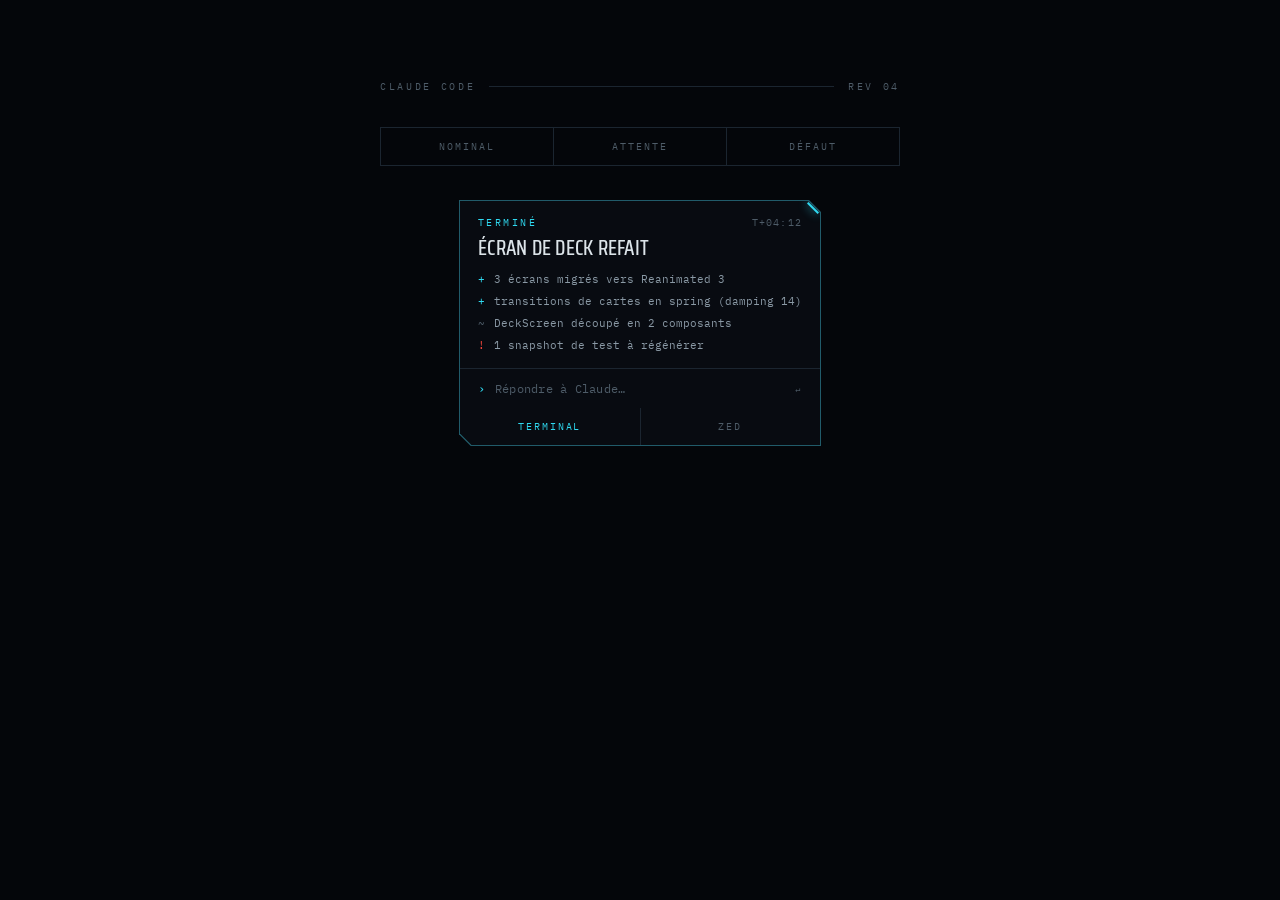
<file: claude-notify.html>
<!doctype html>
<html lang="fr">
<head>
<meta charset="utf-8">
<meta name="viewport" content="width=device-width, initial-scale=1">
<title>CLAUDE CODE</title>

<!--
  ?bare=1&status=done&task=…&duration=04:12&close=6000
  &summary=+ 3 écrans migrés||~ transitions spring||! 1 test à revoir
  &session=flipia&dir=/home/rdh/dev/flipia
  &quick=Oui,Non
  La réponse part vers  POST http://127.0.0.1:7717/reply
  et retombe sur        claude://reply?text=…  si le daemon est éteint.
-->

<style>
@import url('https://fonts.googleapis.com/css2?family=Saira+Condensed:wght@500;600&family=IBM+Plex+Mono:wght@400;500&display=swap');

:root{
  --void:#04060A; --panel:#080B11; --line:#1B2530; --bone:#DCE4E9; --soft:#8A99A5; --dim:#4E5C68;
  --ice:#2FD9F0; --amber:#FFB000; --fault:#FF4A3D;
  --mono:'IBM Plex Mono',ui-monospace,monospace;
  --disp:'Saira Condensed',system-ui,sans-serif;
  --chamf: polygon(0 0, calc(100% - 12px) 0, 100% 12px, 100% 100%, 12px 100%, 0 calc(100% - 12px));
}
*{ box-sizing:border-box; }
html,body{ margin:0; }
body{
  background:var(--void); color:var(--bone); font-family:var(--mono);
  min-height:100vh; padding:80px 32px; display:grid; align-content:start; gap:34px; justify-items:center;
}
body.bare{ background:transparent; padding:0; place-content:center; }
body.bare .chrome, body.bare .trig, body.bare .demo{ display:none; }

.chrome{ display:flex; gap:14px; align-items:center; width:min(520px,100%); }
.chrome span{ font-size:9.5px; letter-spacing:.28em; color:var(--dim); }
.chrome i{ flex:1; height:1px; background:var(--line); }

.trig{ display:flex; border:1px solid var(--line); width:min(520px,100%); }
.trig button{
  flex:1; font-family:var(--mono); font-size:9.5px; letter-spacing:.2em; text-transform:uppercase;
  background:none; color:var(--dim); border:0; border-right:1px solid var(--line); padding:12px 6px; cursor:pointer;
}
.trig button:last-child{ border-right:0; }
.trig button:hover{ background:var(--bone); color:var(--void); }
.trig button:focus-visible{ outline:1px solid var(--ice); outline-offset:-3px; }

/* ══ notification ═══════════════════════════════════════ */
.n{
  --k:var(--ice); width:min(520px,100%);
  background: color-mix(in srgb, var(--k) 30%, var(--line));
  padding:1px; clip-path:var(--chamf);
}
.n[data-status="hold"] { --k:var(--amber); }
.n[data-status="fault"]{ --k:var(--fault); }
.n > .in{
  position:relative; background:var(--panel); clip-path:var(--chamf);
  padding:15px 18px; overflow:hidden;
}
.n .cut{
  position:absolute; top:7px; right:7px; width:15px; height:2px; background:var(--k);
  transform:translate(50%,-50%) rotate(45deg); box-shadow:0 0 10px var(--k);
}
.n > .in::after{
  content:''; position:absolute; left:0; right:0; height:40%; pointer-events:none;
  background:linear-gradient(180deg,transparent,color-mix(in srgb,var(--k) 10%,transparent),transparent);
  animation:sweep .8s cubic-bezier(.4,0,.2,1) forwards;
}
@keyframes sweep{ from{ top:-40%; } to{ top:110%; opacity:0; } }

.n .top{ display:flex; align-items:center; gap:12px; margin-bottom:7px; }
.n .st{ font-size:9.5px; letter-spacing:.26em; text-transform:uppercase; color:var(--k); }
.n .t{ margin-left:auto; font-size:10px; letter-spacing:.12em; color:var(--dim); font-variant-numeric:tabular-nums; }
.n h2{
  font-family:var(--disp); font-weight:500; text-transform:uppercase;
  font-size:21px; line-height:1.1; letter-spacing:.012em; margin:0;
}

/* résumé — la seule information dense de la carte */
.n ul{ list-style:none; margin:12px 0 0; padding:0; display:grid; gap:5px; }
.n li{ display:flex; gap:10px; font-size:11px; line-height:1.55; color:var(--soft); }
.n li b{ flex:none; width:6px; font-weight:400; color:var(--k); }
.n li[data-m="~"] b{ color:var(--dim); }
.n li[data-m="!"] b{ color:var(--fault); }

/* réponses rapides */
.n .quick{ display:flex; gap:6px; margin-top:12px; }
.n .quick button{
  font-family:var(--mono); font-size:9.5px; letter-spacing:.18em; text-transform:uppercase;
  background:none; border:1px solid var(--line); color:var(--soft); padding:7px 14px; cursor:pointer;
  clip-path:polygon(0 0, calc(100% - 6px) 0, 100% 6px, 100% 100%, 6px 100%, 0 calc(100% - 6px));
  transition:background .12s, color .12s;
}
.n .quick button:hover{ background:var(--k); color:var(--void); }

/* champ de réponse */
.n .reply{
  display:flex; align-items:center; gap:10px;
  margin:14px -18px 0; padding:12px 18px; border-top:1px solid var(--line);
  transition:background .15s;
}
.n .reply:focus-within{ background:rgba(255,255,255,.022); }
.n .reply .caret{ color:var(--k); font-size:12px; line-height:1; }
.n .reply input{
  flex:1; min-width:0; background:none; border:0; outline:none; color:var(--bone);
  font-family:var(--mono); font-size:12px; letter-spacing:.02em; padding:0;
}
.n .reply input::placeholder{ color:var(--dim); }
.n .reply .hint{ font-size:8.5px; letter-spacing:.2em; color:var(--dim); white-space:nowrap; }
.n .reply[data-state="sending"] .hint{ color:var(--soft); }
.n .reply[data-state="sent"] .hint{ color:var(--k); }
.n .reply[data-state="sent"] input{ color:var(--dim); }

/* actions */
.n .act{ display:flex; gap:1px; background:var(--line); margin:0 -18px -15px; }
.n .act a{
  flex:1; text-align:center; text-decoration:none; background:var(--panel); color:var(--dim);
  font-family:var(--mono); font-size:9.5px; letter-spacing:.2em; text-transform:uppercase;
  padding:12px 8px; cursor:pointer; transition:background .12s, color .12s;
}
.n .act a:hover{ background:var(--bone); color:var(--void); }
.n .act a.k{ color:var(--k); }
.n .act a.k:hover{ background:var(--k); color:var(--void); }
.n .act a:focus-visible{ outline:1px solid var(--k); outline-offset:-3px; }
.n .reply + .act{ margin-top:0; }

.n .fill{ position:absolute; left:0; bottom:0; height:1px; background:var(--k); width:100%; opacity:.6; }

#live{ position:fixed; right:28px; bottom:28px; z-index:9; display:grid; gap:10px; width:min(520px,calc(100vw - 56px)); }
#live .n{ width:100%; animation:in .3s cubic-bezier(.2,.9,.2,1) backwards; }
#live .n.out{ animation:out .2s ease-in forwards; }
@keyframes in{ from{ transform:translateX(20px); opacity:0; } }
@keyframes out{ to{ transform:translateX(20px); opacity:0; } }
body.bare #live{ position:static; width:min(520px,94vw); }

@media (prefers-reduced-motion:reduce){ *{ animation-duration:.001ms !important; transition-duration:.001ms !important; } }
@media (max-width:640px){ body{ padding:36px 16px; } #live{ right:12px; left:12px; bottom:12px; width:auto; } }
</style>
</head>
<body>

<div class="chrome"><span>CLAUDE CODE</span><i></i><span>REV 04</span></div>
<div class="trig">
  <button onclick="demo('done')">Nominal</button>
  <button onclick="demo('hold')">Attente</button>
  <button onclick="demo('fault')">Défaut</button>
</div>
<div class="demo" id="sample"></div>
<div id="live" aria-live="polite"></div>

<script>
const BRIDGE = 'http://127.0.0.1:7717/reply';
const LABEL  = { done:'terminé', hold:'attente', fault:'défaut' };
const GLYPHS = 'ABCDEFGHIJKLMNOPQRSTUVWXYZ0123456789/#*';

function decode(el, text, dur = 380){
  if (matchMedia('(prefers-reduced-motion:reduce)').matches){ el.textContent = text; return; }
  const t0 = performance.now();
  (function step(now){
    const p = Math.min(1,(now-t0)/dur), cut = Math.floor(p*text.length);
    el.textContent = text.slice(0,cut) + text.slice(cut).replace(/\S/g,
      () => GLYPHS[Math.floor(Math.random()*GLYPHS.length)]);
    p < 1 ? requestAnimationFrame(step) : el.textContent = text;
  })(performance.now());
}
const esc = s => String(s).replace(/[&<>"]/g, c => ({'&':'&amp;','<':'&lt;','>':'&gt;','"':'&quot;'}[c]));
const isBare = () => new URLSearchParams(location.search).get('bare') === '1';

/* ── renvoi vers la session Claude Code ───────────────── */
async function send(el, text){
  text = text.trim(); if (!text) return;
  const row = el.querySelector('.reply');
  row.dataset.state = 'sending';
  row.querySelector('.hint').textContent = 'ENVOI';
  try {
    const r = await fetch(BRIDGE, { method:'POST', headers:{'Content-Type':'text/plain'}, body:text });
    if (!r.ok) throw new Error();
  } catch {
    location.href = 'claude://reply?text=' + encodeURIComponent(text);   // repli sans daemon
  }
  row.dataset.state = 'sent';
  row.querySelector('.hint').textContent = 'ENVOYÉ →';
  row.querySelector('input').blur();
  setTimeout(() => dismiss(el), 900);
}

function render(o = {}){
  const {
    status='done', task='Tâche terminée', duration='', timeout=6000,
    summary=[], quick=[], actions=[], reply=true
  } = o;

  const el = document.createElement('article');
  el.className = 'n'; el.dataset.status = status;

  const lines = summary.map(s => {
    const m = /^([+~!])\s*/.exec(s);
    return `<li data-m="${m?m[1]:'+'}"><b>${m?m[1]:'+'}</b><span>${esc(s.replace(/^[+~!]\s*/,''))}</span></li>`;
  }).join('');

  el.innerHTML = `
    <div class="in">
      <div class="cut"></div>
      <div class="top">
        <span class="st">${LABEL[status]}</span>
        <span class="t">${duration ? 'T+'+esc(duration) : ''}</span>
      </div>
      <h2></h2>
      ${lines ? `<ul>${lines}</ul>` : ''}
      ${quick.length ? `<div class="quick">${quick.map(q =>
        `<button>${esc(q)}</button>`).join('')}</div>` : ''}
      ${reply ? `<div class="reply">
        <span class="caret">›</span>
        <input type="text" placeholder="Répondre à Claude…" aria-label="Répondre à Claude">
        <span class="hint">↵</span>
      </div>` : ''}
      ${actions.length ? `<div class="act">${actions.map(([l,h],i) =>
        `<a href="${esc(h)}" class="${i===0?'k':''}">${esc(l)}</a>`).join('')}</div>` : ''}
      ${timeout ? '<div class="fill"></div>' : ''}
    </div>`;

  decode(el.querySelector('h2'), task);

  const input = el.querySelector('.reply input');
  if (input){
    input.onkeydown = e => { if (e.key === 'Enter') send(el, input.value); };
    input.onclick = e => e.stopPropagation();
  }
  el.querySelectorAll('.quick button').forEach(b =>
    b.onclick = e => { e.stopPropagation(); send(el, b.textContent); });
  el.querySelectorAll('.act a').forEach(a =>
    a.onclick = e => { e.stopPropagation(); if (isBare()) setTimeout(() => window.close(), 400); });
  el.querySelector('.in').onclick = () => dismiss(el);
  return el;
}

function push(o = {}){
  const el = render(o);
  document.getElementById('live').prepend(el);
  const ms = o.timeout === 0 ? 0 : (o.timeout || 6000);
  if (ms){
    const f = el.querySelector('.fill');
    f.style.transition = `width ${ms}ms linear`;
    requestAnimationFrame(() => f.style.width = '0%');
    let timer = setTimeout(() => dismiss(el), ms);
    const hold = () => { clearTimeout(timer); f.style.transition='none'; f.style.width = getComputedStyle(f).width; };
    el.addEventListener('mouseenter', hold);
    el.addEventListener('focusin', hold);
  }
  return el;
}
function dismiss(el){
  el.classList.add('out');
  setTimeout(() => {
    el.remove();
    if (isBare() && !document.querySelector('#live .n')) window.close();
  }, 200);
}
window.ClaudeNotify = { push };

/* ── démos ────────────────────────────────────────────── */
const DEMOS = {
  done: {
    status:'done', task:"Écran de deck refait", duration:'04:12',
    summary:[
      "+ 3 écrans migrés vers Reanimated 3",
      "+ transitions de cartes en spring (damping 14)",
      "~ DeckScreen découpé en 2 composants",
      "! 1 snapshot de test à régénérer",
    ],
    actions:[['Terminal','claude://focus'],['Zed','claude://zed']],
  },
  hold: {
    status:'hold', task:"Supprimer la table sessions ?", timeout:0,
    summary:[
      "~ la migration efface 1 240 lignes",
      "~ aucun backup automatique n'est prévu",
      "! rien n'est appliqué avant ta réponse",
    ],
    quick:['Oui','Non','Fais un dump avant'],
    actions:[['Terminal','claude://focus']],
  },
  fault: {
    status:'fault', task:"Build interrompu", duration:'01:51',
    summary:[
      "! module introuvable — reanimated/plugin",
      "~ 3 tentatives, cache metro vidé 2 fois",
      "+ babel.config.js laissé intact",
    ],
    timeout:0,
    actions:[['Terminal','claude://focus'],['Log','claude://log'],['Zed','claude://zed']],
  },
};
function demo(k){ push({...DEMOS[k]}); }
document.getElementById('sample').append(render({...DEMOS.done, timeout:0}));

/* ── mode bare ────────────────────────────────────────── */
(function fromURL(){
  const p = new URLSearchParams(location.search);
  if (!isBare()) return;
  document.body.classList.add('bare');
  const map = { done:'done', ok:'done', input:'hold', hold:'hold', failed:'fault', fault:'fault', running:'hold' };
  const status = map[p.get('status')] || 'done';
  const acts = (p.get('actions') || '').split(',').filter(Boolean).map(s => s.split('|'));
  push({
    status,
    task:     p.get('task') || 'Tâche terminée',
    duration: p.get('duration') || '',
    summary:  (p.get('summary') || '').split('||').filter(Boolean),
    quick:    (p.get('quick') || '').split(',').filter(Boolean),
    timeout:  Number(p.get('close') || 0),
    actions:  acts.length ? acts : [
      ['Terminal','claude://focus?session=' + encodeURIComponent(p.get('session') || '')],
      ['Zed','claude://zed?dir='            + encodeURIComponent(p.get('dir') || '')],
    ],
  });
})();
</script>
</body>
</html>
</file>
